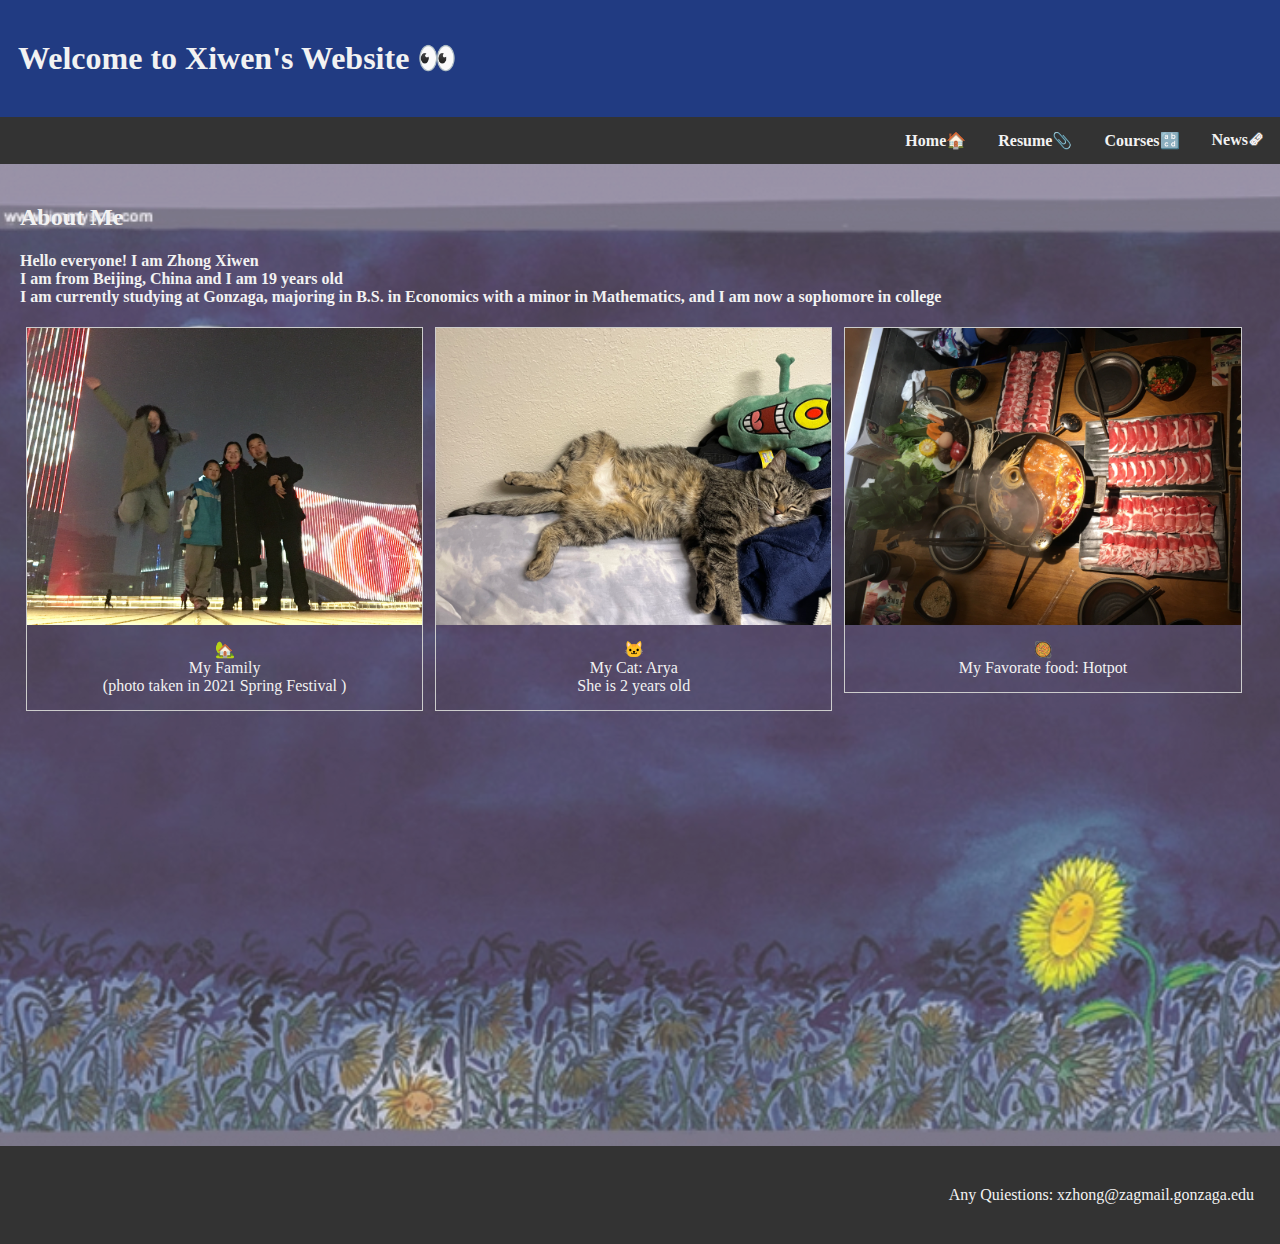
<file: index.html>
<html>
    <meta charset="utf-8">
    <meta name="viewport" content="width=device-width, initial-scale=1">
    <head>
        <div class="header">
            <h1>Welcome to Xiwen's Website &#128064;</h1>
          </div>
        <title> Home Page </title>
        <link href="layout.css" rel="stylesheet" type="text/CSS">
    <div class="topnav">
        <a href = "https://www.nytimes.com/" target = “_black“ title="The New York Times"><b>News&#128478;</b></a>
        <a href = "https://lace-grip-7fe.notion.site/2675efc93b1b414cad766f17edfba24b"><b>Courses&#128289;</b></a>
        <a href = "resume.html"><b>Resume&#128206;</b></a>
        <a href = "index.html"><b>Home&#127968;</b></a>
    </div>
    </head>

    <body>
        <div class="background">
            <div class="content">
        <h2>About Me</h2>
        <h4>    Hello everyone! I am Zhong Xiwen <br>
                I am from Beijing, China and I am 19 years old <br>
                I am currently studying at Gonzaga, majoring in B.S. in Economics with a minor in Mathematics, and I am now a sophomore in college</h4>

        <div class="responsive">
        <div class="gallery">
        <a target="_blank" href="家.JPG">
        <img src="家.JPG" alt="Forest" width="600" height="400">
        </a>
        <div class="desc">&#127969;<br>My Family<br>(photo taken in 2021 Spring Festival )</div>
        </div>

        </div>
        <div class="responsive">
          <div class="gallery">
            <a target="_blank" href="Arya.jpeg">
              <img src="Arya.jpeg" alt="Cinque Terre" width="600" height="400">
            </a>
            <div class="desc">&#128049;<br>My Cat: Arya<br>She is 2 years old</div>
          </div>
        </div>
        
        
        
        <div class="responsive">
          <div class="gallery">
            <a target="_blank" href="吃.JPG">
              <img src="吃.JPG" alt="Northern Lights" width="600" height="400">
            </a>
            <div class="desc">&#129368;<br>My Favorate food: Hotpot<br></div>
          </div>
        </div>
        

        <div class="clearfix"></div>
    </div>
    </div>
    <div class="footer">
        <p>Any Quiestions: xzhong@zagmail.gonzaga.edu</p>
    </div>

</body>

</html>
</file>
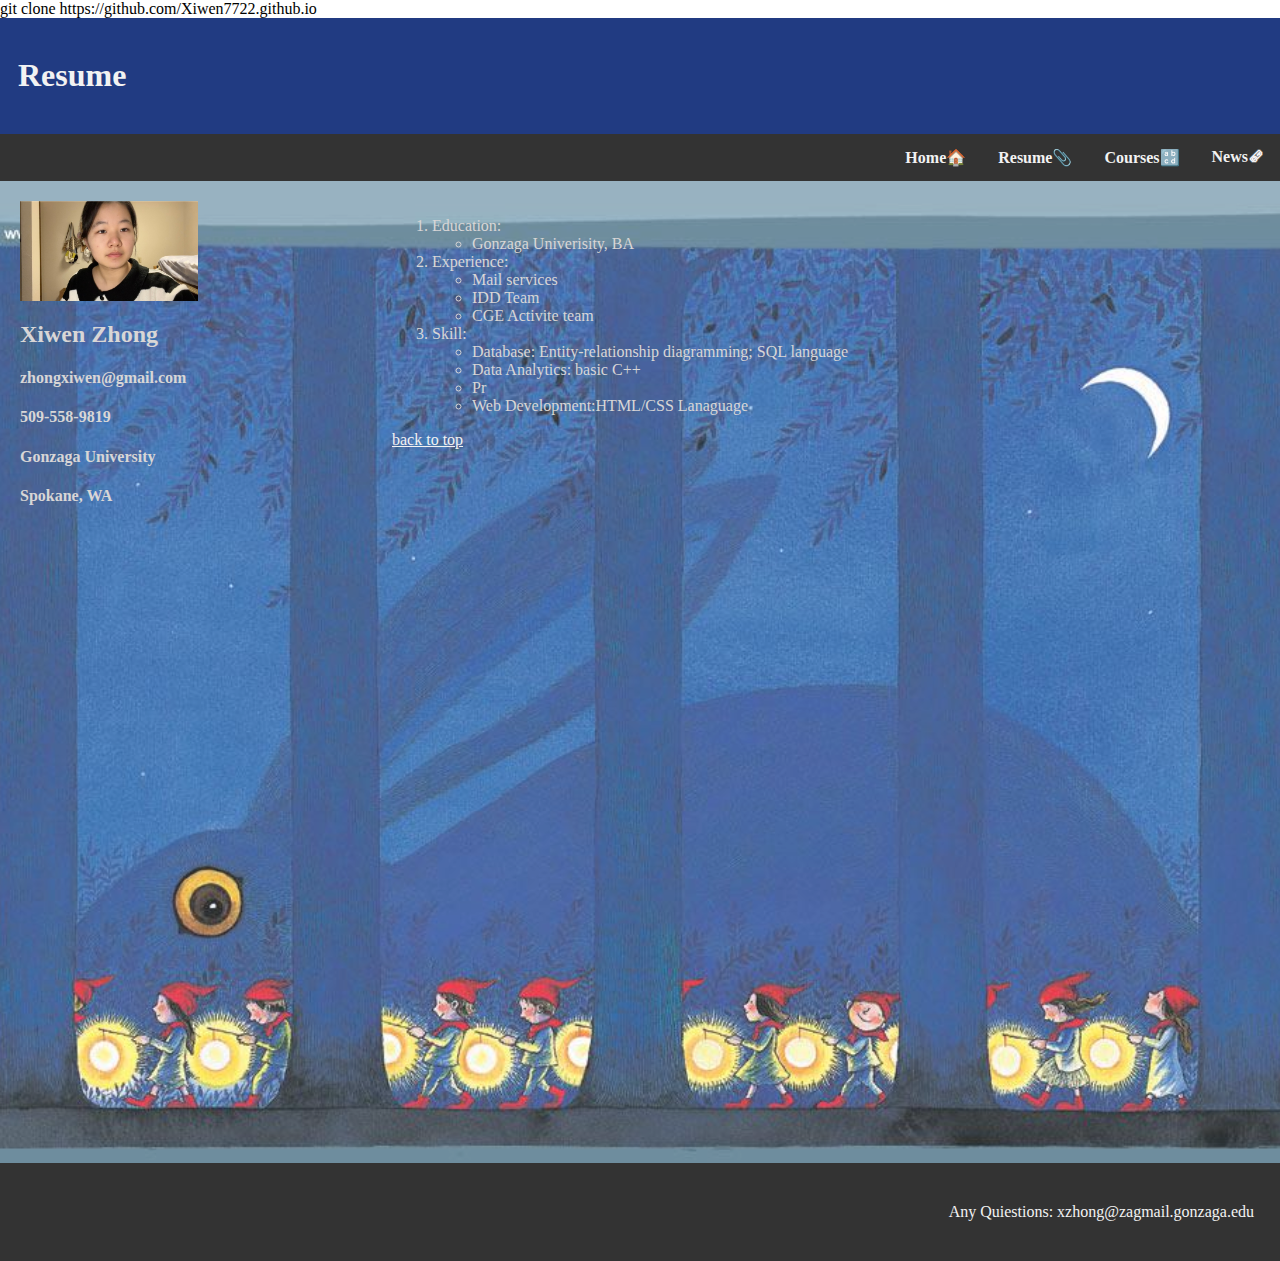
<file: resume.html>
git clone https://github.com/Xiwen7722.github.io
<html>

    <head>
        <a href="index.html" id="home"></a>
        <!-- title是 网页名字 -->
        <title> My Resume </title>
        <meta charset="utf-8">
        <meta name="viewport" content="width=device-width, initial-scale=1">
        <head>
            <div class="header">
                <h1>Resume</h1>
              </div>
            <title> resume </title>
            <link href="resumelayout.css" rel="stylesheet" type="text/CSS">
        <div class="topnav">
            <a href = "https://www.nytimes.com/" target = “_black“ title="The New York Times"><b>News&#128478;</b></a>
            <a href = "https://lace-grip-7fe.notion.site/2675efc93b1b414cad766f17edfba24b"><b>Courses&#128289;</b></a>
            <a href = "resume.html"><b>Resume&#128206;</b></a>
            <a href = "index.html"><b>Home&#127968;</b></a>
        </div>
        </head>

    <body>
        <!-- 插入图片 -->
        <div class="background">
        <div class="content">
        <div class="row">
        <div class="leftcolumn">
            <img src="zxw.jpg" height="100" alt="zxw">
            <h2>Xiwen Zhong</h2>
            <h4>zhongxiwen@gmail.com</h4>
            <h4>509-558-9819</h4>
            <h4>Gonzaga University</h4>
            <h4>Spokane, WA</h4>
            </div>

        <div class="rightcolumn">
        <!-- h1,2,3,4是标题字号 -->
        <!-- a 插入链接-->
        <!-- br就是空行 -->
        <!-- p =  paragraph (double space)-->
        <!-- ol = ordered list--> 
        <ol>
            <!-- li = list -->
            <li id="edu"> Education:
                <!-- ui = unordered list -->
                <ul>
                    <li>Gonzaga Univerisity, BA</li>
                </ul>

            </li>
            <li id="exp"> Experience:
                <ul>
                    <li>Mail services</li>
                    <li>IDD Team</li>
                    <li>CGE Activite team</li>
                </ul>
            </li>
            <li id="skill"> Skill:
                <ul>
                    <li>Database: Entity-relationship diagramming; SQL language </li>
                    <li>Data Analytics: basic C++</li>
                    <li>Pr</li>
                    <li>Web Development:HTML/CSS Lanaguage </li>
                </ul>
            </li>
        </ol>
        <a href="#home">back to top</a>
    </div>
</div>
</div>
    <div class="footer">
        <p>Any Quiestions: xzhong@zagmail.gonzaga.edu</p>
    </div>

    </body>




</html>
</file>
<file: layout.css>
* {
  box-sizing: border-box;
}

body {
  margin: 0;
    min-height: 100vh;
    position: relative;
}

.header {
  background-color:#213b82;
  padding: 18px;
  text-align: left;
  color:#f2f2f2;
}

.content {
  position: relative;
  z-index: 0;
  padding: 20px;
  color: #f2f2f2;
}

/* The navbar container */
.topnav {
    overflow: hidden;
    background-color: #333;
  }
  
  /* Navbar links */
  .topnav a {
    float: right;
    display: block;
    color: #f2f2f2;
    text-align: center;
    padding: 14px 16px;
    text-decoration: none;
  }
  
  /* Links - change color on hover */
  .topnav a:hover {
    background-color: #ffffff;
    color: #213b82;
  }

  div.gallery {
    border: 1px solid #ccc;
  }
  
  div.gallery:hover {
    border: 1px solid #777;
  }
  
  div.gallery img {
    width: 100%;
    height: auto;
  }
  
  div.desc {
    padding: 15px;
    text-align: center;
  }
  
  .responsive {
    padding: 0 6px;
    float: left;
    width: 33%;
  }
  
  @media only screen and (max-width: 700px) {
    .responsive {
      width: 49.99999%;
      margin: 6px 0;
    }
  }
  
  @media only screen and (max-width: 300px) {
    .responsive {
      width: 100%;
    }
  }
  
  .clearfix:after {
    content: "";
    display: table;
    clear: both;
  }

.footer {
  overflow: hidden;
  position: absolute;
  bottom: 0;
  left: 0;
  width: 100%;
  background-color: #333;
  padding: 10px;
  text-align: right;
}

.footer p {
  float: right;
  display: block;
  color: #f2f2f2;
  text-align: center;
  padding: 14px 16px;
  text-decoration: none;
}

.background{
  background-image: url("几米.png");
  background-color: rgba(255, 255, 255, 0.2);
  background-blend-mode: lighten;
  background-position:center;
  background-size: cover;
  height: 120%;
  width: 100%;


}
</file>
<file: resumelayout.css>
* {
    box-sizing: border-box;
  }
  
  body {
    margin: 0;
      min-height: 100vh;
      position: relative;
  }
  
  .header {
    background-color:#213b82;
    padding: 18px;
    text-align: left;
    color:#f2f2f2;
  }

  .content {
    position: relative;
    z-index: 0;
    padding: 20px;
    color: #d8d6d6;
  }
  a {
    color: #f2f2f2;
}
  

  /* The navbar container */
  .topnav {
      overflow: hidden;
      background-color: #333;
    }
    
    /* Navbar links */
    .topnav a {
      float: right;
      display: block;
      color: #f2f2f2;
      text-align: center;
      padding: 14px 16px;
      text-decoration: none;
    }
    
    /* Links - change color on hover */
    .topnav a:hover {
      background-color: #ffffff;
      color: #213b82;
    }
  
 .leftcolumn {
    opacity: 1;
    float:left;
    width:30%;
}

.rightcolumn {
    opacity: 1;
    float:right;
    width: 70%;
}

.column {
    float: left;
    padding: 10px;
  }

.row::after {
    content: "";
    display: table;
    clear: both;
  }

  @media screen and (max-width: 1000px) {
    .leftledcolumn, .rightcolumn {
      width: 100%;
    }
  }

  
.footer {
    overflow: hidden;
    position: absolute;
    bottom: 0;
    left: 0;
    width: 100%;
    background-color: #333;
    padding: 10px;
    text-align: right;
}
  
  .footer p {
    float: right;
    display: block;
    color: #f2f2f2;
    text-align: center;
    padding: 14px 16px;
    text-decoration: none;
  }
  
  .background{
      background-image: url("灯.png");
      background-color: rgba(255, 255, 255, 0.15);
      background-blend-mode: lighten;
      background-position:center;
      background-size: cover;
      height: 120%;
      width: 100%;
  }
</file>
